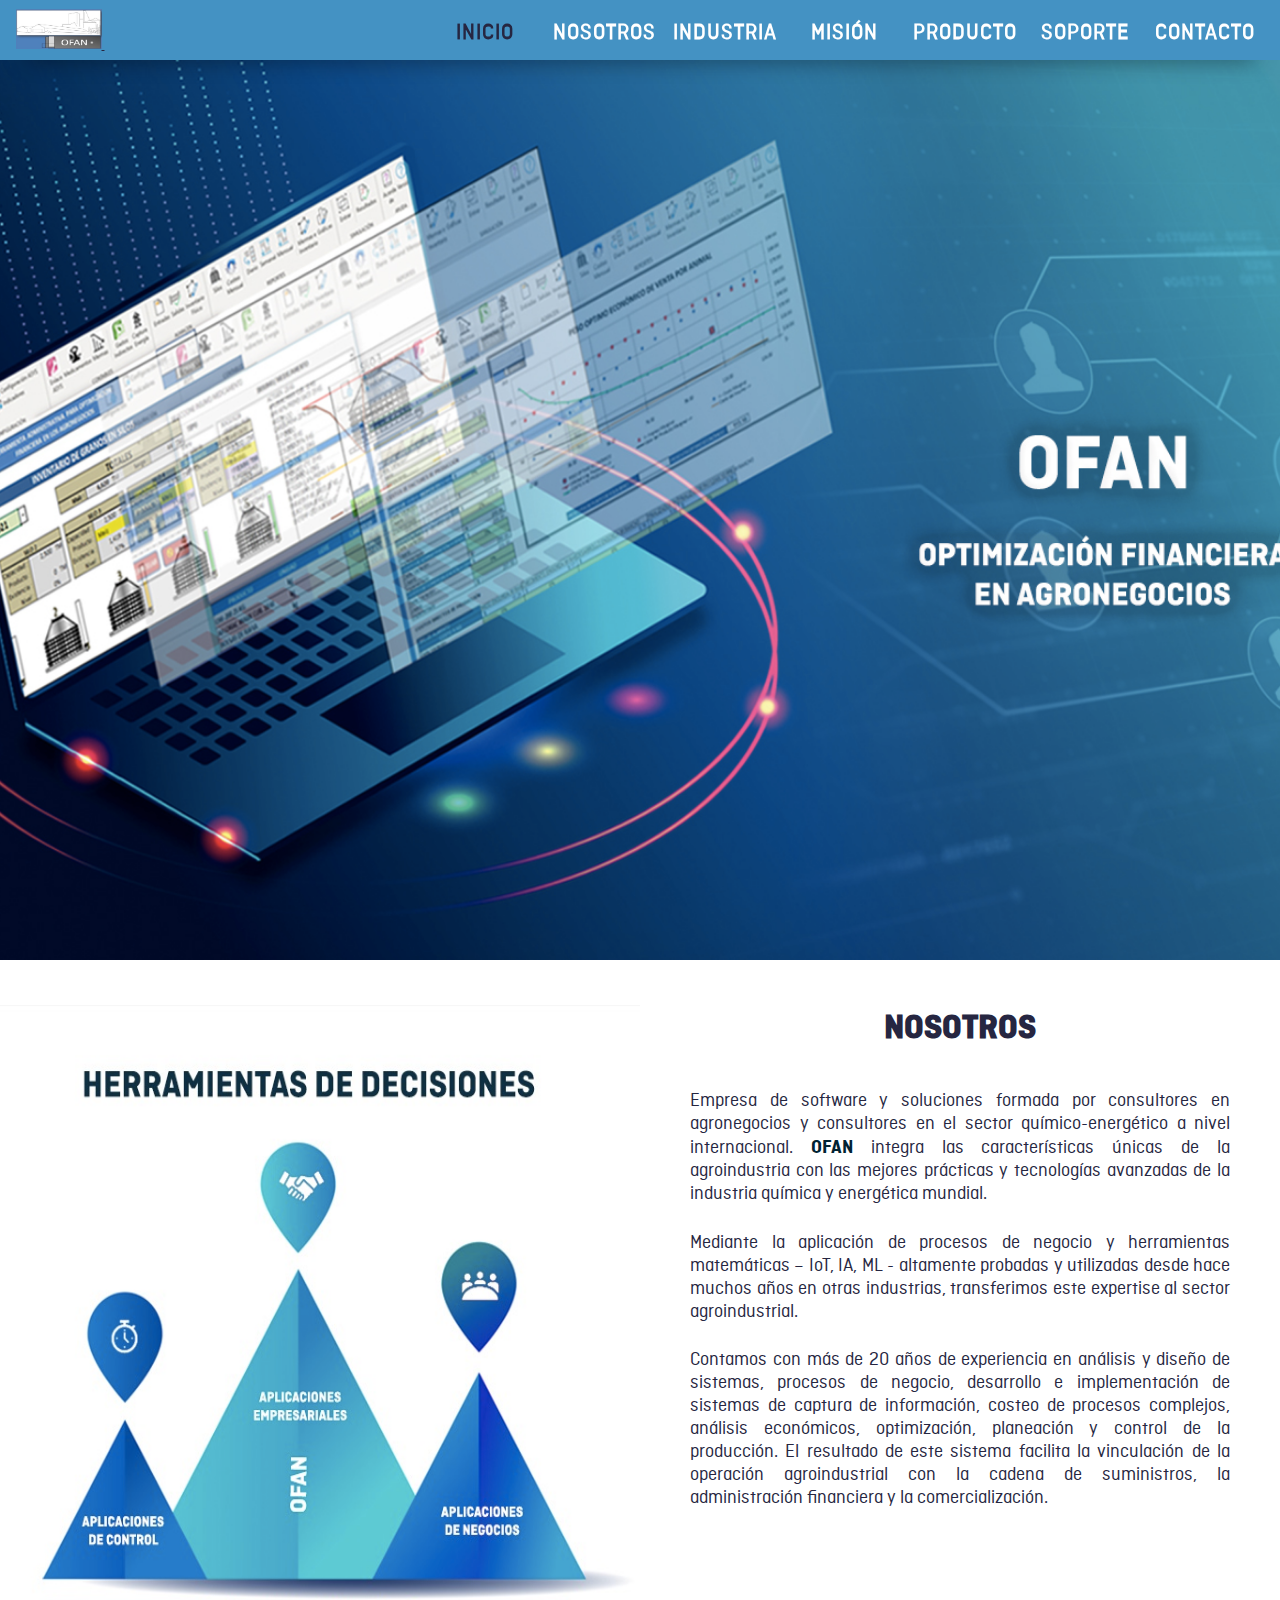
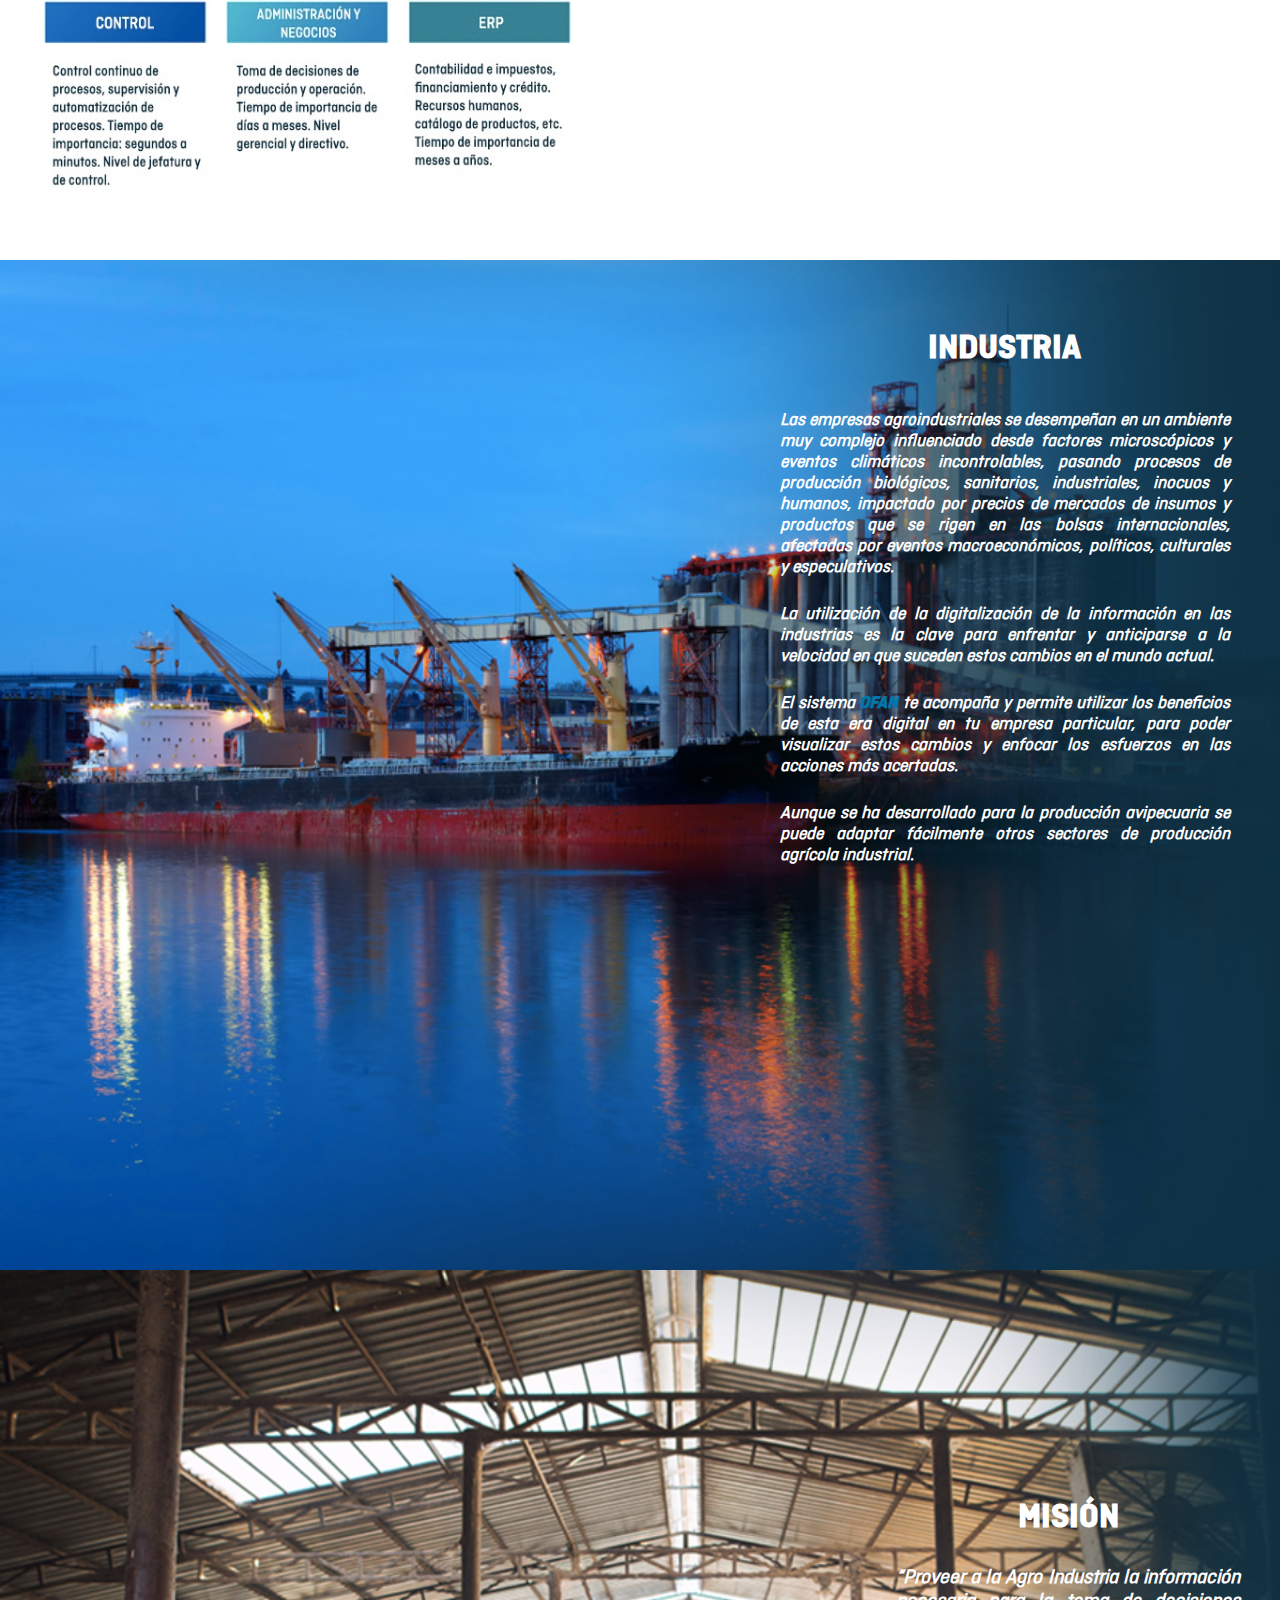
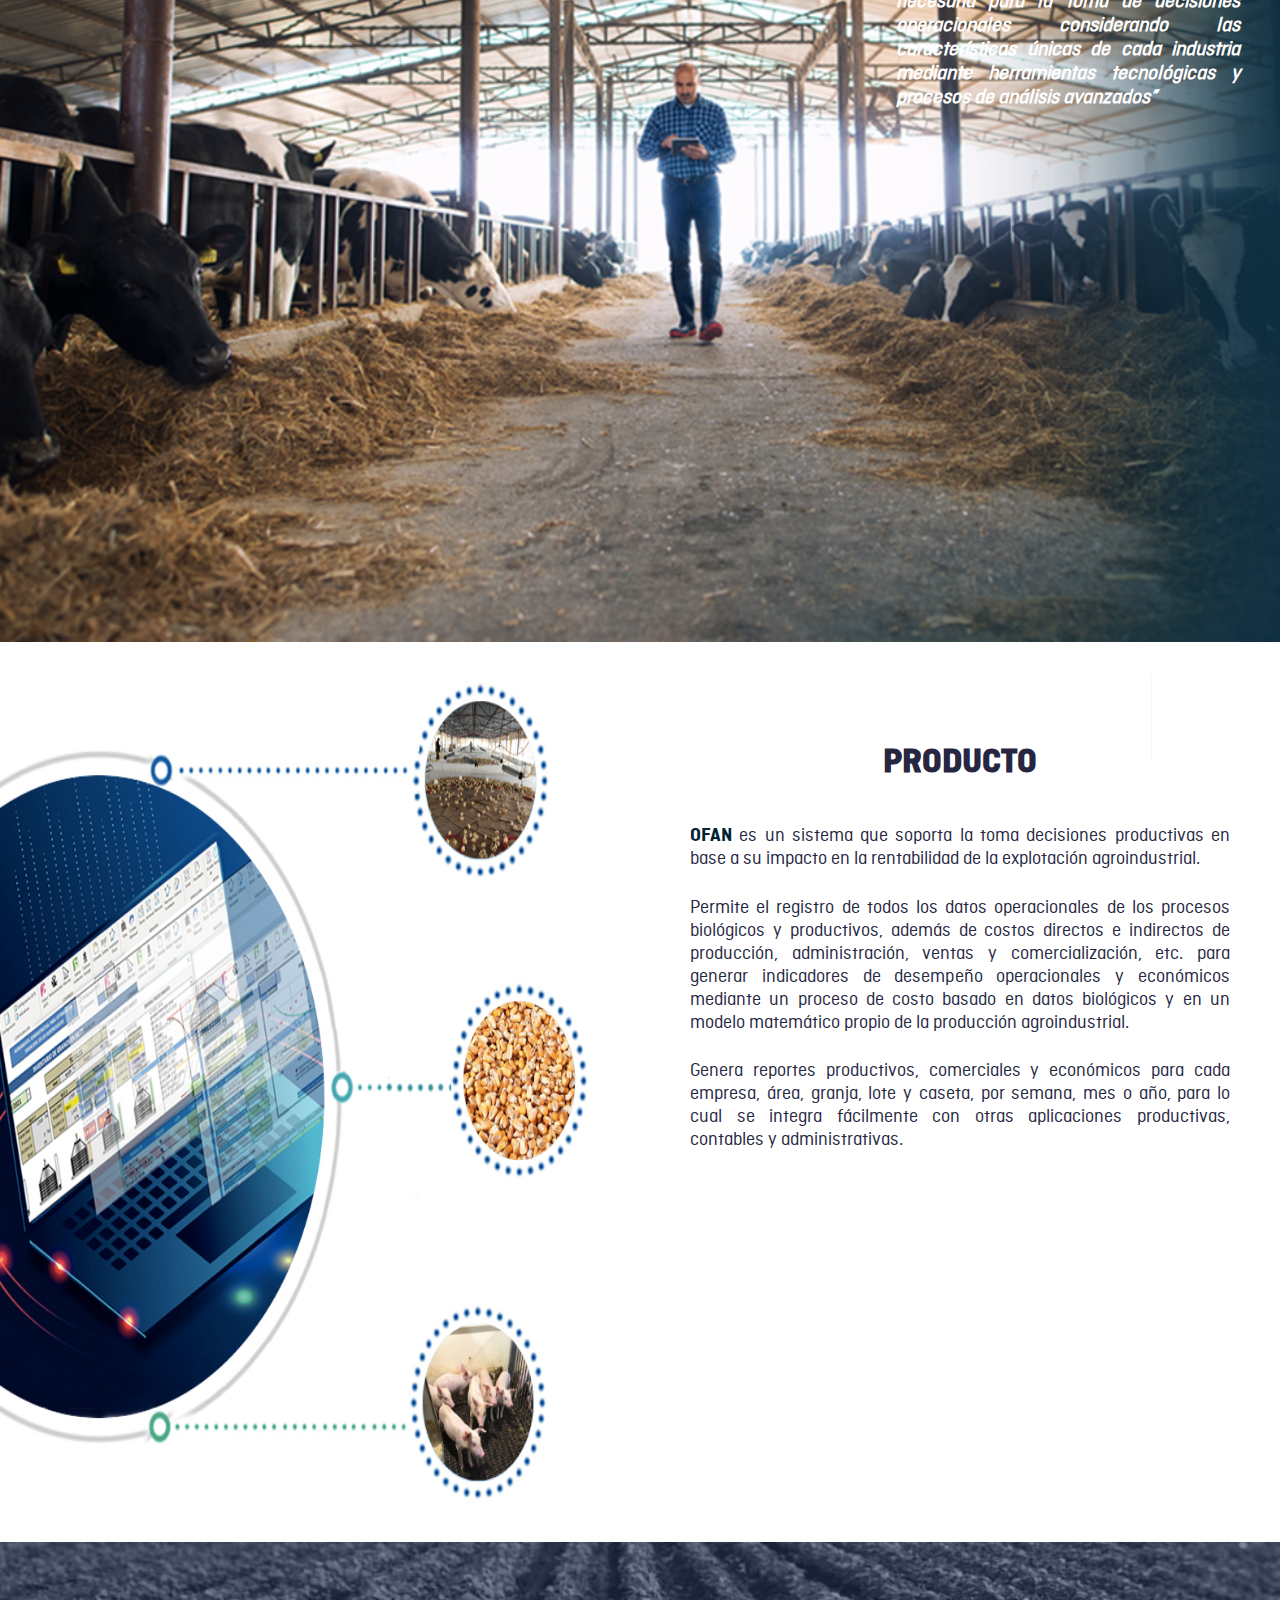
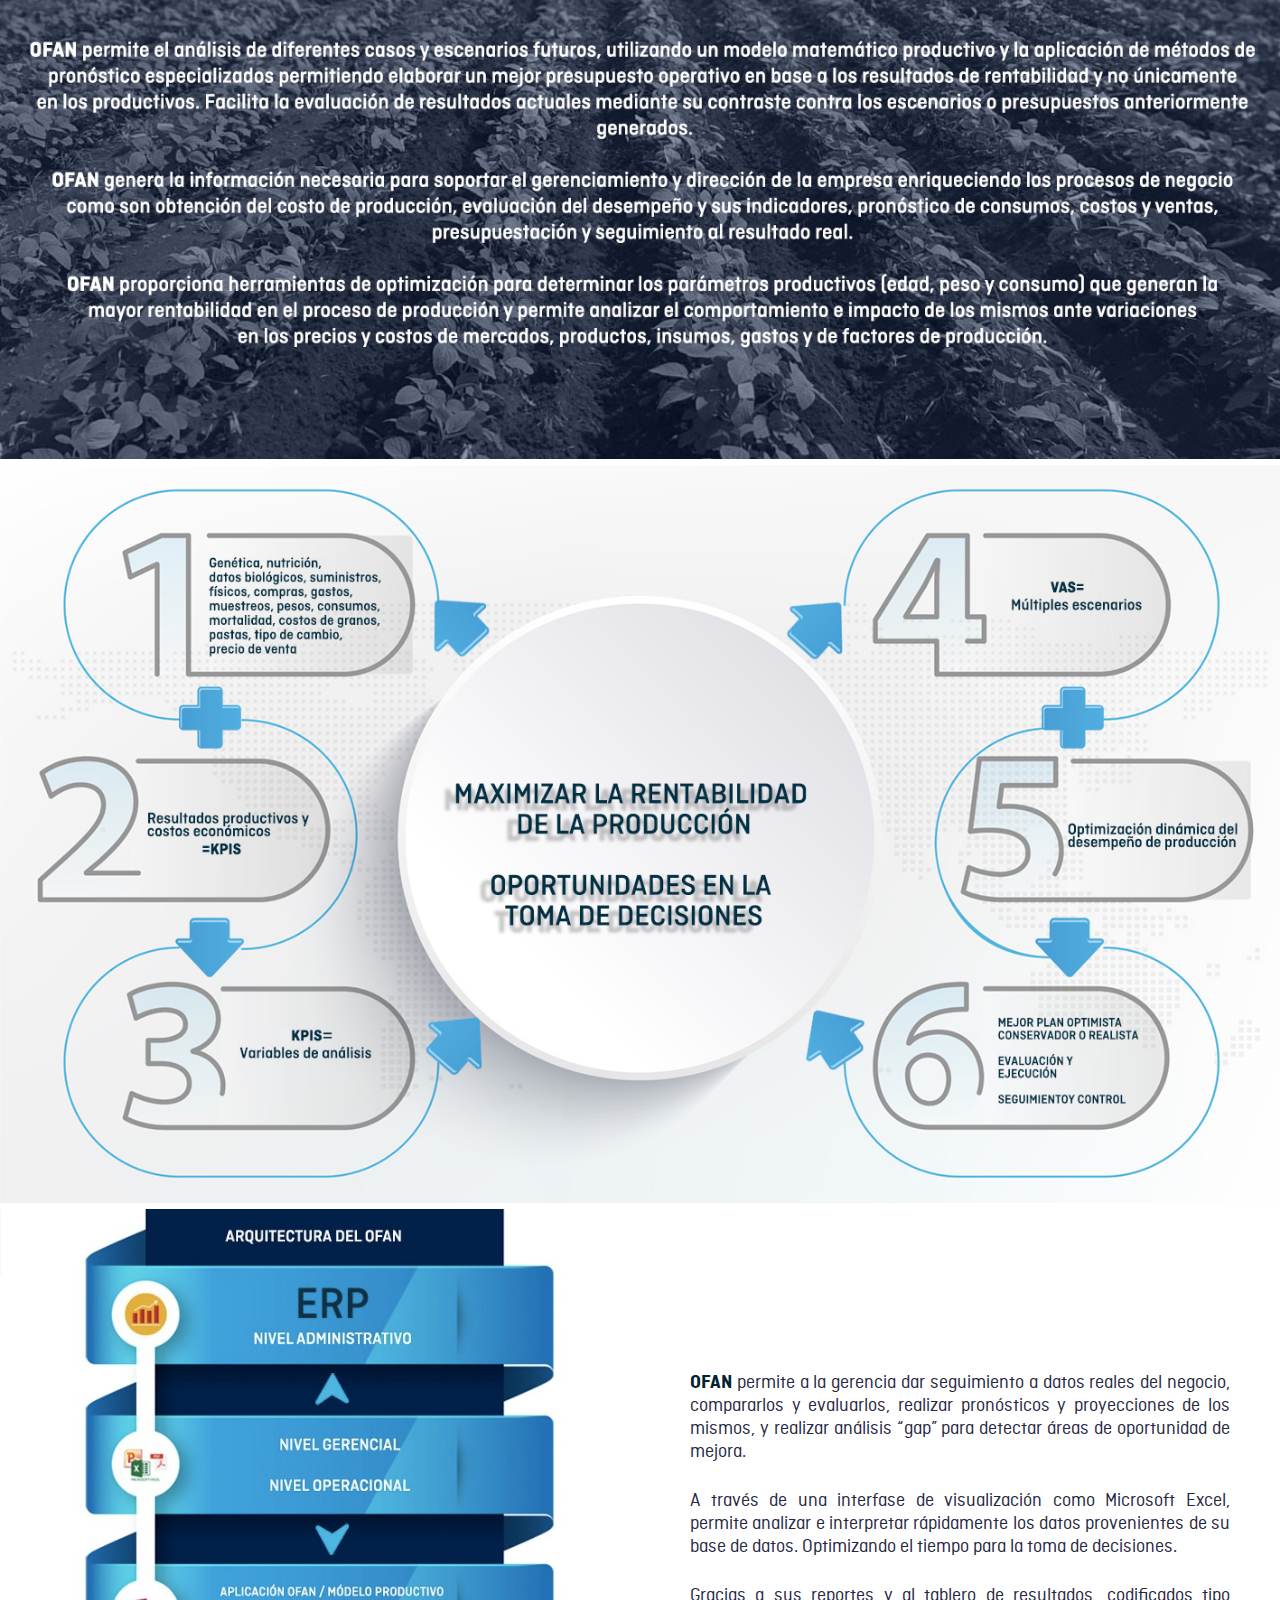
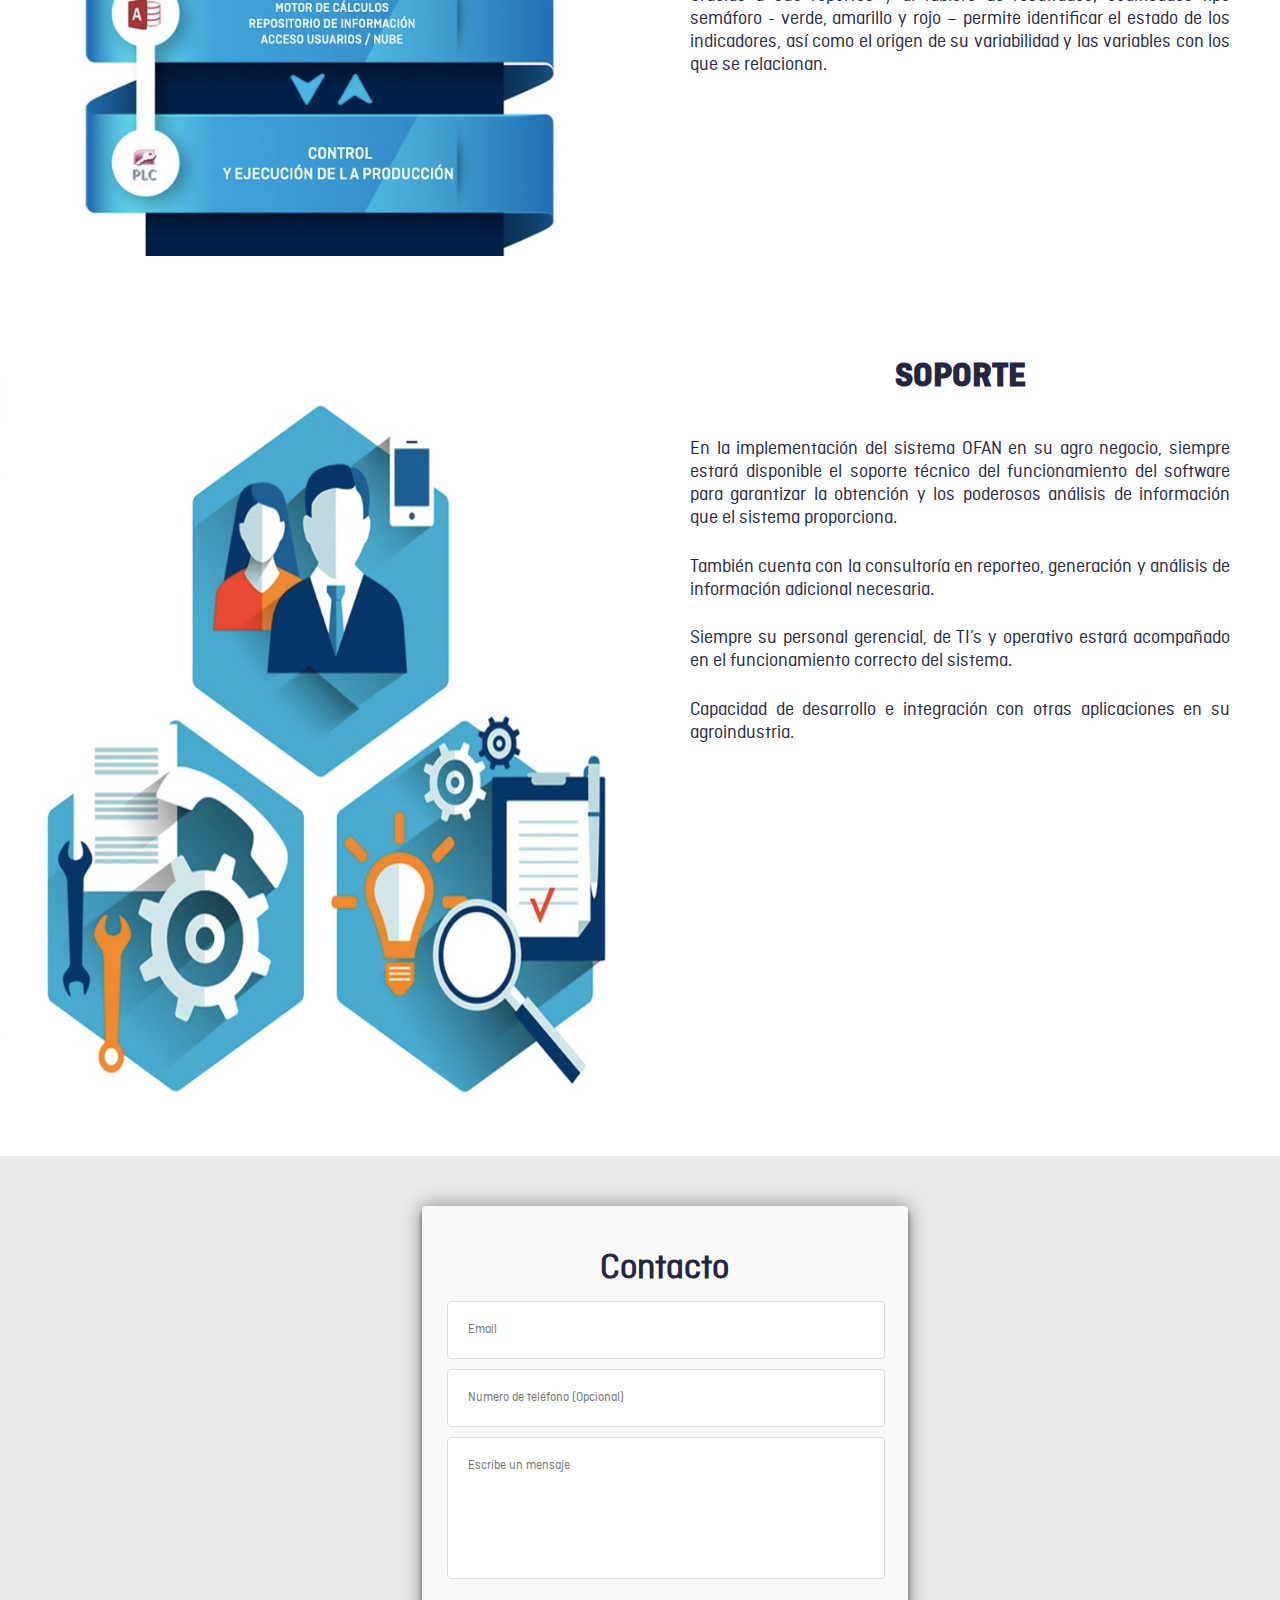
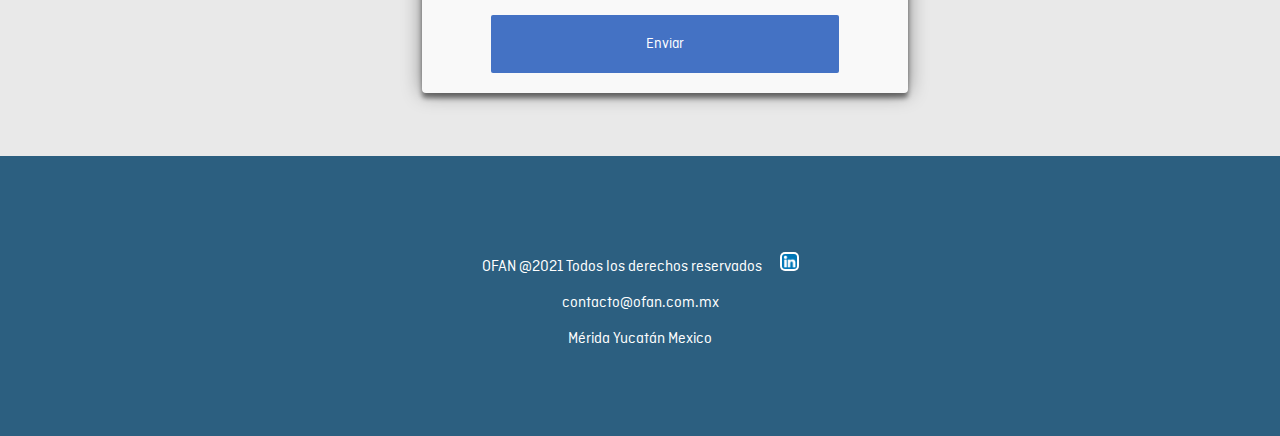
<file: index.html>
<!DOCTYPE html>
<html lang="en">
<head>
  <meta charset="utf-8">
  <title>OFAN</title>
  <meta name="viewport" content="width=device-width, initial-scale=1.0">
  <link rel="stylesheet" href="./styles/index.css">
  <script  src="./index.js" ></script>
  <script src="https://ajax.googleapis.com/ajax/libs/jquery/3.5.1/jquery.min.js"></script>
</head>
<body>
  <div id="header">
    <a href="#">
      <img src="./resources/icons/logo.png" alt="logo" class="logo hide-on-mobile">
    </a>
    <div class="header-links hide-on-mobile">
      <a class="link" href="#"><strong>INICIO</strong></a>
      <a class="link" href="#about-us">NOSOTROS</a>
      <a class="link" href="#industry">INDUSTRIA</a>
      <a class="link" href="#mission">MISIÓN</a>
      <a class="link" href="#product">PRODUCTO</a>
      <a class="link" href="#support">SOPORTE</a>
      <a class="link" href="#contact-us">CONTACTO</a>      
    </div>
    <div class="hide-on-desk">
      <a href="#">
        <img src="./resources/icons/logo.png" alt="logo" class="logo">
      </a>
      <button id="menu-btn" onclick="showMenuMobile()">Menú ▼</button>
      <div id="dropdown-menu">
        <a class="link" onclick="showMenuMobile()" href="#"><strong>INICIO</strong></a>
        <a class="link" onclick="showMenuMobile()" href="#about-us">NOSOTROS</a>
        <a class="link" onclick="showMenuMobile()" href="#industry">INDUSTRIA</a>
        <a class="link" onclick="showMenuMobile()" href="#mission">MISIÓN</a>
        <a class="link" onclick="showMenuMobile()" href="#product">PRODUCTO</a>
        <a class="link" onclick="showMenuMobile()" href="#support">SOPORTE</a>
        <a class="link" onclick="showMenuMobile()" href="#contact-us">CONTACTO</a>      
      </div>
    </div>
    <!--div class="select-lenguaje">
      <span class="language-span" onclick="showLanguageMenuMobile()">Lenguaje ▼</span>
      <div class="language-dropdown hidden-dropdrown" id="dropdown-language">
        <a class="language-link" href="/">ESPAÑOL</a>
        <a class="language-link" href="/index_english.html">ENGLISH</a>
      </div>
    </div-->
  </div>
  <div class="body">
    <section>
      <img class="home-image"  src="/resources/01 INICIO.jpg" alt="home">
    </section>
    <section id="about-us">
      <img class="about-us-image"  src="/resources/01.jpg" alt="nosotros">
      <div class="about-us-description">
        <h2 class="about-us-title">NOSOTROS</h2>
        <span class="section">
          Empresa de software y soluciones formada por consultores en agronegocios y consultores 
          en el sector químico-energético a nivel internacional. <span class="bold">OFAN</span> 
          integra las características únicas de la agroindustria con las mejores prácticas y 
          tecnologías avanzadas de la industria química y energética mundial. 
        </span> 
        <span class="section">
          Mediante la aplicación de procesos de negocio y herramientas matemáticas – IoT, IA, ML - 
          altamente probadas y utilizadas desde hace muchos años en otras industrias, transferimos 
          este expertise al sector agroindustrial. 
        </span> 
        <span class="section">
          Contamos con más de 20 años de experiencia en análisis y diseño de sistemas, procesos 
          de negocio, desarrollo e implementación de sistemas de captura de información, costeo 
          de procesos complejos, análisis económicos, optimización, planeación y control de la 
          producción. El resultado de este sistema facilita la vinculación de la operación 
          agroindustrial con la cadena de suministros, la administración financiera y la 
          comercialización.
        </span>
      </div>
    </section>
    <section id="industry">
      <div class="industry-description">
        <h2 class="industry-title">INDUSTRIA</h2>
        <span class="section">
          Las empresas agroindustriales se desempeñan en un ambiente muy complejo influenciado desde factores microscópicos y eventos climáticos incontrolables, pasando procesos de producción biológicos, sanitarios, industriales, inocuos y humanos, impactado por precios de mercados de insumos y productos que se rigen en las bolsas internacionales, afectadas por eventos macroeconómicos, políticos, culturales y especulativos.
        </span> 
        <span class="section">
          La utilización de la digitalización de la información en las industrias es la clave para enfrentar y anticiparse a la velocidad en que suceden estos cambios en el mundo actual.
        </span> 
        <span class="section">
          El sistema <span class="bold">OFAN</span> te acompaña y permite utilizar los beneficios de esta era digital en tu empresa particular, para poder visualizar estos cambios y enfocar los esfuerzos en las acciones más acertadas.
        </span> 
        <span class="section">
          Aunque se ha desarrollado para la producción avipecuaria se puede adaptar fácilmente  otros sectores de producción agrícola industrial.
        </span> 
      </div>
    </section>
    <section id="mission">
      <div class="mission-description">
        <h2 class="mission-title">MISIÓN</h2>
        <p class="section">
          “Proveer a la Agro Industria la información necesaria para la toma de decisiones operacionales considerando las características únicas de cada industria mediante herramientas tecnológicas y procesos de análisis avanzados”
        </p> 
      </div>
    </section>
    <section id="product">
      <img class="product-image"  src="/resources/05 PRODUCTO.jpg" alt="producto">
      <div class="product-description">
        <h2 class="product-title">PRODUCTO</h2>
        <span class="section">
          <span class="bold">OFAN</span> es un sistema que soporta la toma decisiones productivas en base a su impacto en la rentabilidad de la explotación agroindustrial. 
        </span> 
        <span class="section">
          Permite el registro de todos los datos operacionales de los procesos biológicos y productivos, además de costos directos e indirectos de producción, administración, ventas y comercialización, etc. para generar indicadores de desempeño operacionales y económicos mediante un proceso de costo basado en datos biológicos y en un modelo matemático propio de la producción agroindustrial.
        </span> 
        <span class="section">
          Genera reportes productivos, comerciales y económicos para cada empresa, área, granja, lote y caseta, por semana, mes o año, para lo cual se integra fácilmente con otras aplicaciones productivas, contables y administrativas.
        </span>
      </div>
    </section>
    <section class="more-info">      
      <img class="more-info-image-01"  src="/resources/05 PRODUCTO 01.jpg" alt="producto 01">
    </section>
    <section class="more-info">      
      <img class="more-info-image-02"  src="/resources/05 PRODUCTO 02.jpg" alt="producto 02">
    </section>
    <section class="more-info" id="more-info-03">      
      <img class="more-info-image-03"  src="/resources/071.jpg" alt="producto 03">
      <div class="more-info-description">
        <span class="section">
          <span class="bold">OFAN</span> permite a la gerencia dar seguimiento a datos reales del negocio, compararlos y evaluarlos, realizar pronósticos y proyecciones de los mismos, y realizar análisis “gap” para detectar áreas de oportunidad de mejora. 
        </span> 
        <span class="section">
          A través de una interfase de visualización como Microsoft Excel, permite analizar e interpretar rápidamente los datos provenientes de su base de datos. Optimizando el tiempo para la toma de decisiones.
        </span> 
        <span class="section">
          Gracias a sus reportes y al tablero de resultados, codificados tipo semáforo  - verde, amarillo y rojo – permite identificar el estado de los indicadores, así como el origen de su variabilidad y las variables con los que se relacionan.
        </span>
      </div>
    </section>
    <section id="support">
      <img class="support-image"  src="/resources/14.jpg" alt="soporte">
      <div class="support-description">
        <h2 class="support-title">SOPORTE</h2>
        <span class="section">
          En la implementación del sistema OFAN en su agro negocio, siempre estará disponible el soporte técnico del funcionamiento del software para garantizar la obtención y los poderosos análisis de información que el sistema proporciona. 
        </span> 
        <span class="section">
          También cuenta con la consultoría en reporteo, generación y análisis de información adicional necesaria. 
        </span> 
        <span class="section">
          Siempre su personal gerencial, de TI’s y operativo estará acompañado en el funcionamiento correcto del sistema. 
        </span>
        <span class="section">
          Capacidad de desarrollo e integración con otras aplicaciones en su agroindustria.
        </span>
      </div>
    </section>
    <section class="contact" id="contact-us">
      <form id="contact-form" action="" method="post">
        <h3>Contacto</h3>
        <fieldset>
          <input placeholder="Email" id="email-input" type="email" class="email" tabindex="1" required>
        </fieldset>
        <fieldset>
          <input placeholder="Numero de teléfono (Opcional)" id="phone-input" class="phone" type="tel" tabindex="2" required>
        </fieldset>
        <fieldset>
          <textarea placeholder="Escribe un mensaje" id="message-input" class="message" tabindex="3" required></textarea>
        </fieldset>
        <fieldset>
          <span name="submit" class="submit" onclick="sendMail()">Enviar</span>
        </fieldset>
      </form>      
    </section>
  </div>
  <footer>
    <p class="footer-description">
      OFAN @2021 Todos los derechos reservados
      <a href="https://www.linkedin.com/company/ofan">
        <img src="./resources/icons/linkedin-icon.png" alt="linkedin" class="linkedin">
      </a>
    </p>
    <p>
      contacto@ofan.com.mx
    </p>
    <p>
      Mérida Yucatán Mexico
    </p>
  </footer>
</body>
</html>
</file>
<file: styles/index.css>
html {
  scroll-behavior: smooth;
}
*{
  font-family: 'Ciutadella', sans-serif;
  color: rgb(38, 38, 65);
}
@font-face {
  font-family: 'Ciutadella';
  src: URL('../resources/Fonts/Ciutadella-Regular.ttf') format('truetype');
}
@font-face {
  font-family: 'Ciutadella-bold';
  src: URL('../resources/Fonts/Ciutadella-Bold.ttf') format('truetype');
}
@font-face {
  font-family: 'Ciutadella-light';
  src: URL('../resources/Fonts/Ciutadella-Light.ttf') format('truetype');
}
@font-face {
  font-family: 'Ciutadella-medium';
  src: URL('../resources/Fonts/Ciutadella-Medium.ttf') format('truetype');}
#header > img{
  display: inline-block;
  width: auto;  
}
.header-links{
  display: inline-grid;
  height: 40px;
  padding-left: calc(100% - 960px);
  grid-template-columns: repeat(7, 120px);
  position: relative;
  top: -45px;
}
.hide-on-desk {
  display: none;
}
.header-links > .link{
  text-decoration: none;
  text-align: center;
  position: relative;
  top: 35px;
  height: 40px;
  padding-top: 30px;
  font-weight: bold;
  font-size: 22px;
  cursor: pointer;
  color: white;
  letter-spacing: 1px;  
  transition: background-color 0.5s;
}
.header-links > .link:hover{
  background-color: rgb(66,106,153);
  background-color: linear-gradient(0deg, rgba(66,106,153,1) 0%, #4492c3 40%, #4492c3 100%); 
}
.logo {
  display: inline-block;
  height: 40px;
  padding-left: 16px;
}
.logo:hover {
  cursor: pointer;
}
.select-lenguaje {
  position: absolute;
  top: 25px;
  right: 10px;
}
.language-dropdown {
  display: grid;
  grid-template-columns: 100%;
  grid-template-rows: 35px 35px;
  margin-top: 15px;
}
.hidden-dropdrown {
  display: none;
}
.language-span {
  background-color: #4471a3;
  color: white;
  padding: 15px;
  cursor: pointer;
}
.language-link {
  text-align: center;
  text-decoration: none;
  background-color: #568dcc;
  color: white;
  border: solid 1px #3f6999;
  padding-top: 7px;
}
.language-link:hover {
  background-color: #3f6999;
}
body{
  padding: 0;
  padding-top: 60px;
  margin: 0;
  width: 100%;
  overflow-x: hidden;
}
.body {
  background-color: white;
  width: 100%;
  padding: 0;
  margin: 0;
}
#header{
  box-shadow: 0px 24px 21px -26px rgba(0,0,0,0.75);
  background-color: #4492c3;
  height: 60px;
  width: 100%;
  position: fixed;
  top: 0;
  z-index: 99;
}
.header__logo{
  border: solid 1px black;
  cursor: pointer;
  margin: 10px;
  width: 100px;
  height: 50px;
}
section {
  color: #013045;
}
#about-us, #industry, #mission, #product, #support, #contact-us {
  scroll-margin: 40px 0 0 0;
}
.home-image {
  display: block;
  width: 100%;
  height: 100vh;
  object-fit: cover;
}
#about-us {
  display: grid;
  grid-template-columns: 50% 50%;
  width: 100%;
  height: 100vh;
}
.about-us-image {
  display: inline-block;
  width: 100%;
  height: 90vh;
  padding: 5vh 10%;
  padding-left: 0;
}
.about-us-title, .industry-title, .mission-title, .product-title, .support-title {
  font-family: 'Ciutadella-bold', sans-serif;
  font-weight: bold;
  font-size: 34px;
  text-align: center;
  padding: 20px 0 0;
}
.about-us-description, .industry-description {
  font-size: 1.5vw;
  font-family: 'Ciutadella';
}
.about-us-description > .section, .industry-description > .section, .product-description > .section, .more-info-description > .section, .support-description > .section {
  display: block;
  text-align: justify;
  padding: 1vw 50px;
}
.about-us-description > .section > .bold {
  font-family: 'Ciutadella-bold';
  color: #012333;
}
#industry {
  background-image: url(../resources/11.jpg);
  height: 110vh;
  background-repeat: no-repeat;
  background-size: cover;
  padding-left: 57%;
  padding-top: 20px;
}
.industry-title {
  color: white;  
}
.industry-description > .section {
  color: white;
  font-family: 'Ciutadella';
  font-weight: bold;
  font-style: italic;
  font-size: 1.4vw;
}
.industry-description > .section > .bold {
  font-family: 'Ciutadella-bold';
  color: #0275aa;
}
#mission {
  background-image: url(../resources/08.jpg);
  height: 100vh;
  background-repeat: no-repeat;
  background-size: cover;
  padding: 8vh 40px 0 70%;
}
.mission-title {
  color: white;
}
.mission-description {
  margin-top: 15vh;
}
.mission-description > .section {
  color: white;
  font-family: 'Ciutadella';
  font-weight: bold;
  font-style: italic;
  font-size: 1.6vw;
  text-align: justify;
}
.mission-description > .section > .bold {
  font-family: 'Ciutadella-bold';
  color: #0275aa;
}
#product {
  display: grid;
  grid-template-columns: 50% 50%;
  width: 100%;
  height: 100vh;
}
.product-image {
  display: inline-block;
  width: 180%;
  height: 100vh;
  padding-left: 0;
}
.product-description {
  font-size: 1.5vw;
  font-family: 'Ciutadella';
}
.product-description > .section > .bold {
  font-family: 'Ciutadella-bold';
  color: #012333;
}
.product-title {
  padding-top: 8vh;
}
.more-info > img {
  width: 100%;
  max-height: fit-content;
}
.more-info > .more-info-image-01 {
  height: 572px;
}
.more-info > .more-info-image-02 {
  height: 100vh;
}
#more-info-03 {
  display: grid;
  grid-template-columns: 50% 50%;
}
.more-info > .more-info-image-03 {
  height: 100vh;
  width: 100%;
}
.more-info-description > .section > .bold {
  font-family: 'Ciutadella-bold';
  color: #012333;
}
.more-info-description {
  padding-top: 150px;
}
.more-info-description > .section {
  font-size: 1.5vw;
  font-family: 'Ciutadella';
}

#support {
  display: grid;
  grid-template-columns: 50% 50%;
  width: 100%;
  height: 100vh;
}
.support-image {
  display: inline-block;
  width: 100%;
  height: 90vh;
  padding: 10vh 10%;
  padding-left: 0;
}
.support-description {
  width: 100%;
  font-size: 1.5vw;
  font-family: 'Ciutadella';
}
.support-description > .section > .bold {
  font-family: 'Ciutadella-bold';
  color: #012333;
}
.support-title {
  padding-top: 8vh;
}
#contact-us {
  width: 100%;
  background-color: rgb(233, 233, 233);
  height: 550px;
  padding-top: 50px;
}
#contact-form {
  background: #F9F9F9;
  padding: 5px 25px 10px 25px;
  box-shadow: 0 0 20px 0 rgba(0, 0, 0, 0.424), 0 5px 5px 0 rgba(0, 0, 0, 0.472);
  width: 34%;
  margin-left: 33%;
  border-radius: 4px;
}
#contact-form h3 {
  display: block;
  font-size: 36px;
  font-weight: 300;
  margin-bottom: 10px;
  font-weight: bold;
  text-align: center;
}
#contact-form > fieldset > input, textarea{
  border: solid 1px gainsboro;
  width: calc(100% - 40px);
  padding: 20px;
  border-radius: 4px;
}
#contact-form > fieldset > textarea{
  resize: none;
  height: 100px;
}
fieldset {
  border: medium none;
  margin: 0 0 10px;
  min-width: 100%;
  padding: 0;
  width: 100%;
}
.submit {
  display: block;
  text-align: center;
  cursor: pointer;
  border: none;
  background: #4472C4;
  color: #FFF;
  margin: 20px 10% 0;
  padding: 20px;
  font-size: 15px;
  border-radius: 2px;
}
.submit:active {
  box-shadow: inset 0 1px 3px rgba(0, 0, 0, 0.5);
}
footer{
  background-color: #2c5f80;;
  height: 200px;
  text-align: center;
  padding-top: 80px;
}
.footer-description, footer > p {
  color: white;
}
.linkedin {
  display: inline-block;
  width: 15px;
  height: 15px;
  margin-left: 15px;
  background-color: white;
  padding: 2px;
  border-radius: 5px;
}
.linkedin:hover {
  cursor: pointer;
}
@media (max-width: 768px) {
  html {
    overflow-x: hidden;
  }
  .hide-on-mobile {
    display: none;
  }
  .hide-on-desk {
    display: block;    
    display: inline-grid;
    width: 100%;
    text-align: center;
    padding-top: 10px;
    grid-template-columns: 34vw 66vw;
  }
  .header-links{
    display: none;
  }
  #menu-btn {
    background: none;
    border: none;
    color: white;
    font-size: 20px;
    letter-spacing: 2px;
    display: inline-block;
    width: 62%;
    vertical-align: top;
    padding-top: 5px;
  }
  #dropdown-menu {
    display: none;
  }
  .show-menu {
    display: block !important;
    width: 100%;
    position: absolute;
    top: 60px;
    left: 0;
    background-color: rgba(59, 126, 167, 0.99);
    height: auto;
    box-shadow: 0px 24px 21px -26px rgba(0,0,0,0.75);
  }
  .link {
    color: white;
    display: block;
    width: 95%;
    font-weight: bold;
    font-size: 18px;
    text-align: center;
    text-decoration: none;
    padding: 20px;
    border-top: 1px solid #4492c3;
  }
  #about-us, #industry, #mission, #product, #support, #contact-us {
    scroll-margin: 0;
  }
  .home-image {
    height: auto;
  }
  #about-us {
    height: auto;
    grid-template-columns: 100%;
  }
  .about-us-image {
    height: auto;
    padding: 0;
  }
  .about-us-title {
    padding: 0;
  }
  .about-us-description {
    padding-bottom: 50px;
  }
  .section {
    font-size: 14px !important;
  }
  .about-us-description > .section{
    padding: 2vw 16px;
  }
  #industry {
    padding-left: 0;
    height: auto;
    padding-bottom: 60px;
    background-position: 40%;
  }
  #mission {
    height: 600px;    
    background-position: 40%;
    padding: 0;
  }
  .mission-description {
    margin-top: 0;
    padding: 40% 0 20px 45%;
    display: block;
    width: 50%;
    color: #013045;
  }
  .mission-title {
    background-color: #4492c3;
    border-radius: 5px;
    padding: 0;
  }
  .mission-description > .section {
    background-color: #4492c3;
    border-radius: 5px; 
    padding: 16px;
  }
  #product {
    grid-template-columns: 100%;
    height: auto;
    padding-bottom: 30px;
  }
  .product-image {
    height: auto;
  }
  .product-title {
    padding: 0;
  }
  .more-info > img {
    height: auto;
  }
  .more-info > .more-info-image-01 {
    height: auto;
  }
  .more-info > .more-info-image-02 {
    height: auto;
  }
  #more-info-03 {
    grid-template-columns: 100%;
  }
  .more-info > .more-info-image-03 {
    height: auto;
  }
  .more-info-description {
    padding-top: 30px;
  }
  #support {
    grid-template-columns: 100%;
    height: auto;
  }
  .support-image {
    height: auto;
    padding: 0;
  }
  .support-title {
    padding-top: 0;
  }
  .support-description {
    padding-bottom: 30px;
  }
  .support-description > .section {
    padding: 1vw 16px;
  }
  #contact-form {
    width: 80%;
    margin-left: 3%;
  }
}
</file>
